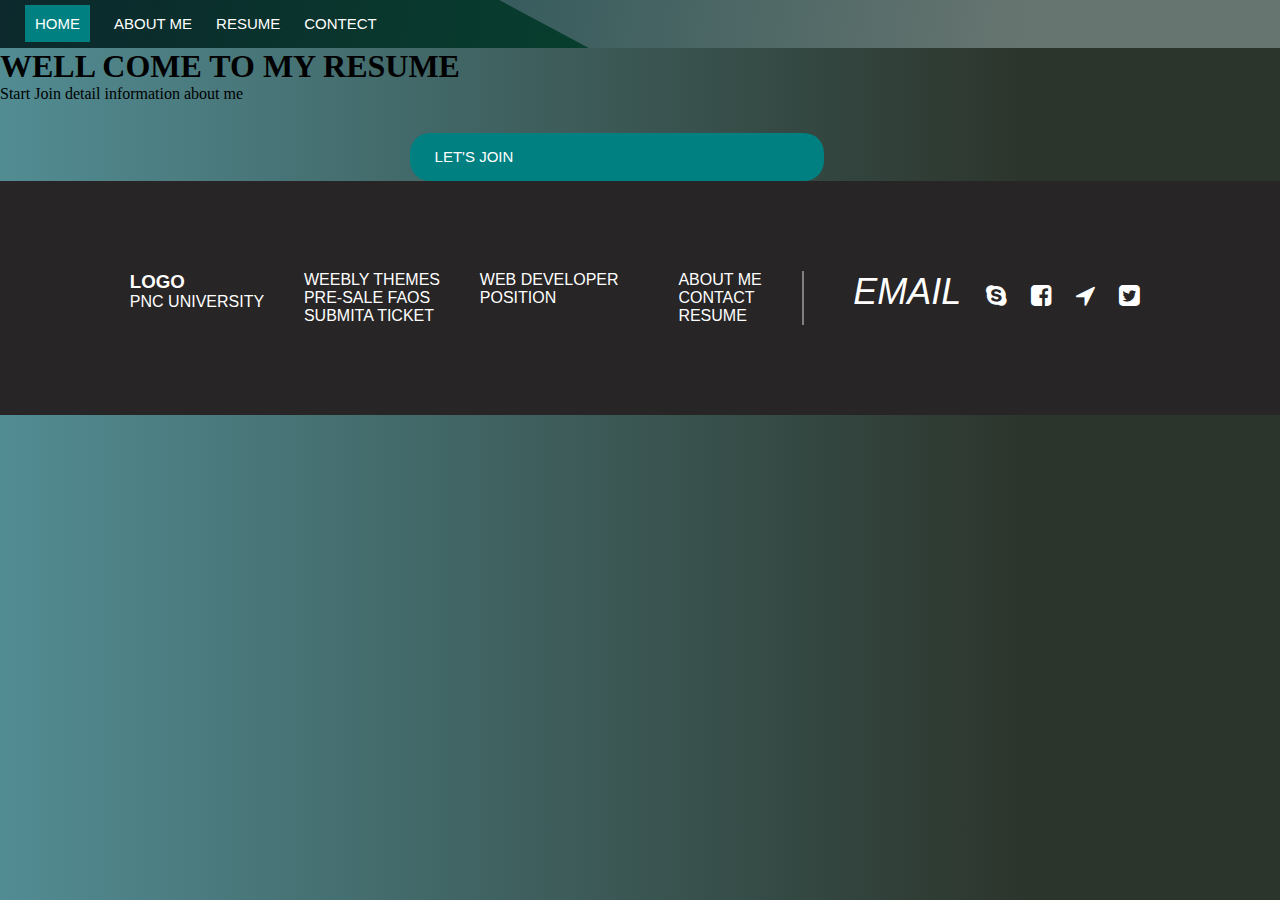
<file: index.html>
<!DOCTYPE html>
<html lang="en">
    <head>
        <link rel="stylesheet" href="css/home.css">
        <meta charset="UTF-8">
        <meta name="viewport" content="width=device-width, initial-scale=1.0">
        <title>Website CV Online</title>
        <link rel="stylesheet" href="https://cdnjs.cloudflare.com/ajax/libs/font-awesome/4.7.0/css/font-awesome.min.css">
    </head>
    <body>
        <div class="containmenu">
            <div class="menu">
                <a  class="active" href="index.html">HOME</a>
                <a href="about.html">ABOUT ME</a>
                <a href="Image/My CV.pdf">RESUME</a>
                <a href="contect.html" download="Start download">CONTECT</a>
            </div>
        </div>
        <div class="containtext">
            <h1> WELL COME TO MY RESUME</h1>
            <p>Start Join detail information about me </p>
            <div class="about">
                <a href="about.html">Let's Join</a>
            </div>
        </div>
        <footer>
            <div class="icon">
                <div class="icon1">
                   <h3>LOGO</h3>
                   <p>PNC UNIVERSITY</p>
                </div>
                <div class="icon2">
                    <p>WEEBLY THEMES</p>
                    <p>PRE-SALE FAOS</p>
                    <P>SUBMITA TICKET</P>
                </div>
                <div class="icon3">
                    <p>WEB DEVELOPER</p>
                    <P>POSITION</P>
                </div>
                <div class="icon4">
                    <P><a href="about.html"></a> ABOUT ME</P>
                    <P><a href="contact.html"></a> CONTACT</P>
                    <P><a href="resume.html"></a> RESUME</P>
                </div>
                <hr>
                <div class="icon5">
                    <a href="https://mail.google.com/mail/u/0/#inbox">
                        <i class="material-icons" style="font-size:36px">email</i>
                    </a>
                    <a href="https://telegram.org/">
                        <i class="fa fa-skype" style="font-size:24px"></i>
                    </a>
                    <a href="https://www.facebook.com">
                        <i class="fa fa-facebook-square" style="font-size:24px"></i>
                    </a>
                    <a href="https://goo.gl/maps/m3VVX6faAhowr7u76">
                        <i class="fa fa-location-arrow" style="font-size:24px"></i>
                    </a>
                    <a href="https://twitter.com/?lang=en">
                        <i class="fa fa-twitter-square" style="font-size:24px"></i>
                    </a>
                </div>
               
                
            </div>
        </footer>
          
        
    </body>
    
    

</html>
</file>
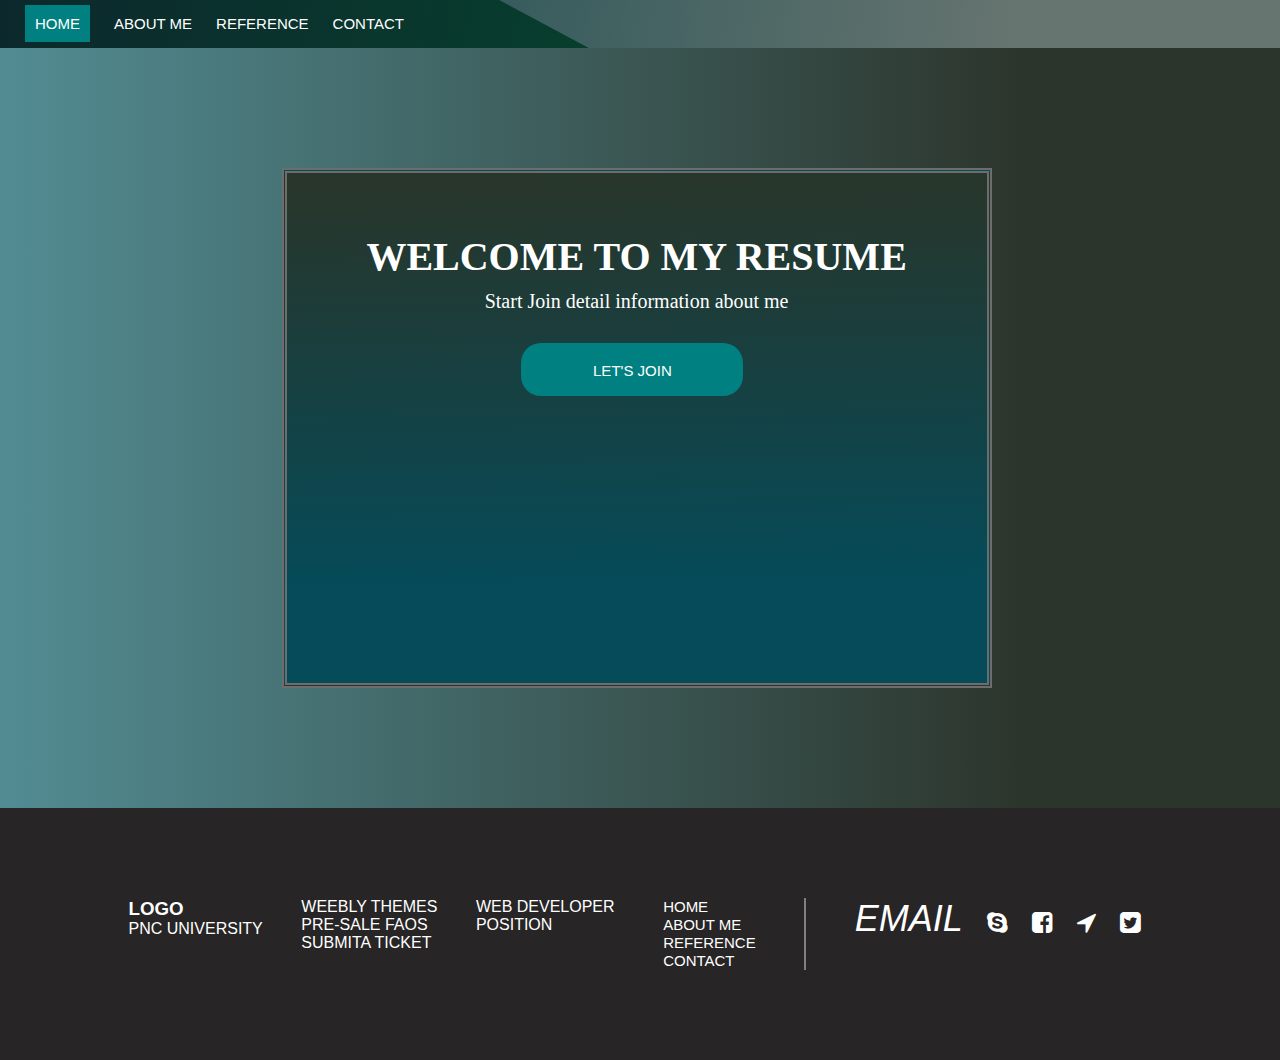
<file: index/index.html>
<!DOCTYPE html>
<html lang="en">
    <head>
        <link rel="stylesheet" href="../css/home.css">
        <meta charset="UTF-8">
        <meta name="viewport" content="width=device-width, initial-scale=1.0">
        <title>Website CV Online</title>
        <link rel="stylesheet" href="https://cdnjs.cloudflare.com/ajax/libs/font-awesome/4.7.0/css/font-awesome.min.css">
        <link rel="stylesheet" href="https://cdnjs.cloudflare.com/ajax/libs/animate.css/4.1.1/animate.min.css">
    </head>
    <body>
        <div class="containmenu">
            <div class="menu">
                <a  class="active" href="index.html">HOME</a>
                <a href="about.html">ABOUT ME</a>
                <a href="reference.html">REFERENCE</a>
                <a href="contact.html">CONTACT</a>
            </div>

        </div>
        <div id="containtext" class="animate__animated animate__backInUp">
            <h1> WELCOME TO MY RESUME</h1>
            <p>Start Join detail information about me </p>
            <div class="about">
                <a href="about.html">Let's Join</a>
            </div>
        </div> 
 


        <footer>
            <div class="icon">
                <div class="icon1">
                   <h3>LOGO</h3>
                   <p>PNC UNIVERSITY</p>
                </div>
                <div class="icon2">
                    <p>WEEBLY THEMES</p>
                    <p>PRE-SALE FAOS</p>
                    <P>SUBMITA TICKET</P>
                </div>
                <div class="icon3">
                    <p>WEB DEVELOPER</p>
                    <P>POSITION</P>
                </div>
                <div class="icon4">
                    <P><a href="index.html">HOME</a></P>
                    <P><a href="about.html">ABOUT ME</a></P>
                    <P><a href="reference.html">REFERENCE</a> </P>
                    <P><a href="contact.html">CONTACT</a> </P>

                </div>
                <hr>
                <div class="icon5">
                    <a href="https://mail.google.com/mail/u/0/#inbox">
                        <i class="material-icons" style="font-size:36px">email</i>
                    </a>
                    <a href="https://telegram.org/">
                        <i class="fa fa-skype" style="font-size:24px"></i>
                    </a>
                    <a href="https://www.facebook.com">
                        <i class="fa fa-facebook-square" style="font-size:24px"></i>
                    </a>
                    <a href="https://goo.gl/maps/m3VVX6faAhowr7u76">
                        <i class="fa fa-location-arrow" style="font-size:24px"></i>
                    </a>
                    <a href="https://twitter.com/?lang=en">
                        <i class="fa fa-twitter-square" style="font-size:24px"></i>
                    </a>
                </div>
               
                
            </div>
        </footer>
          
        
    </body>
    
    

</html>
</file>
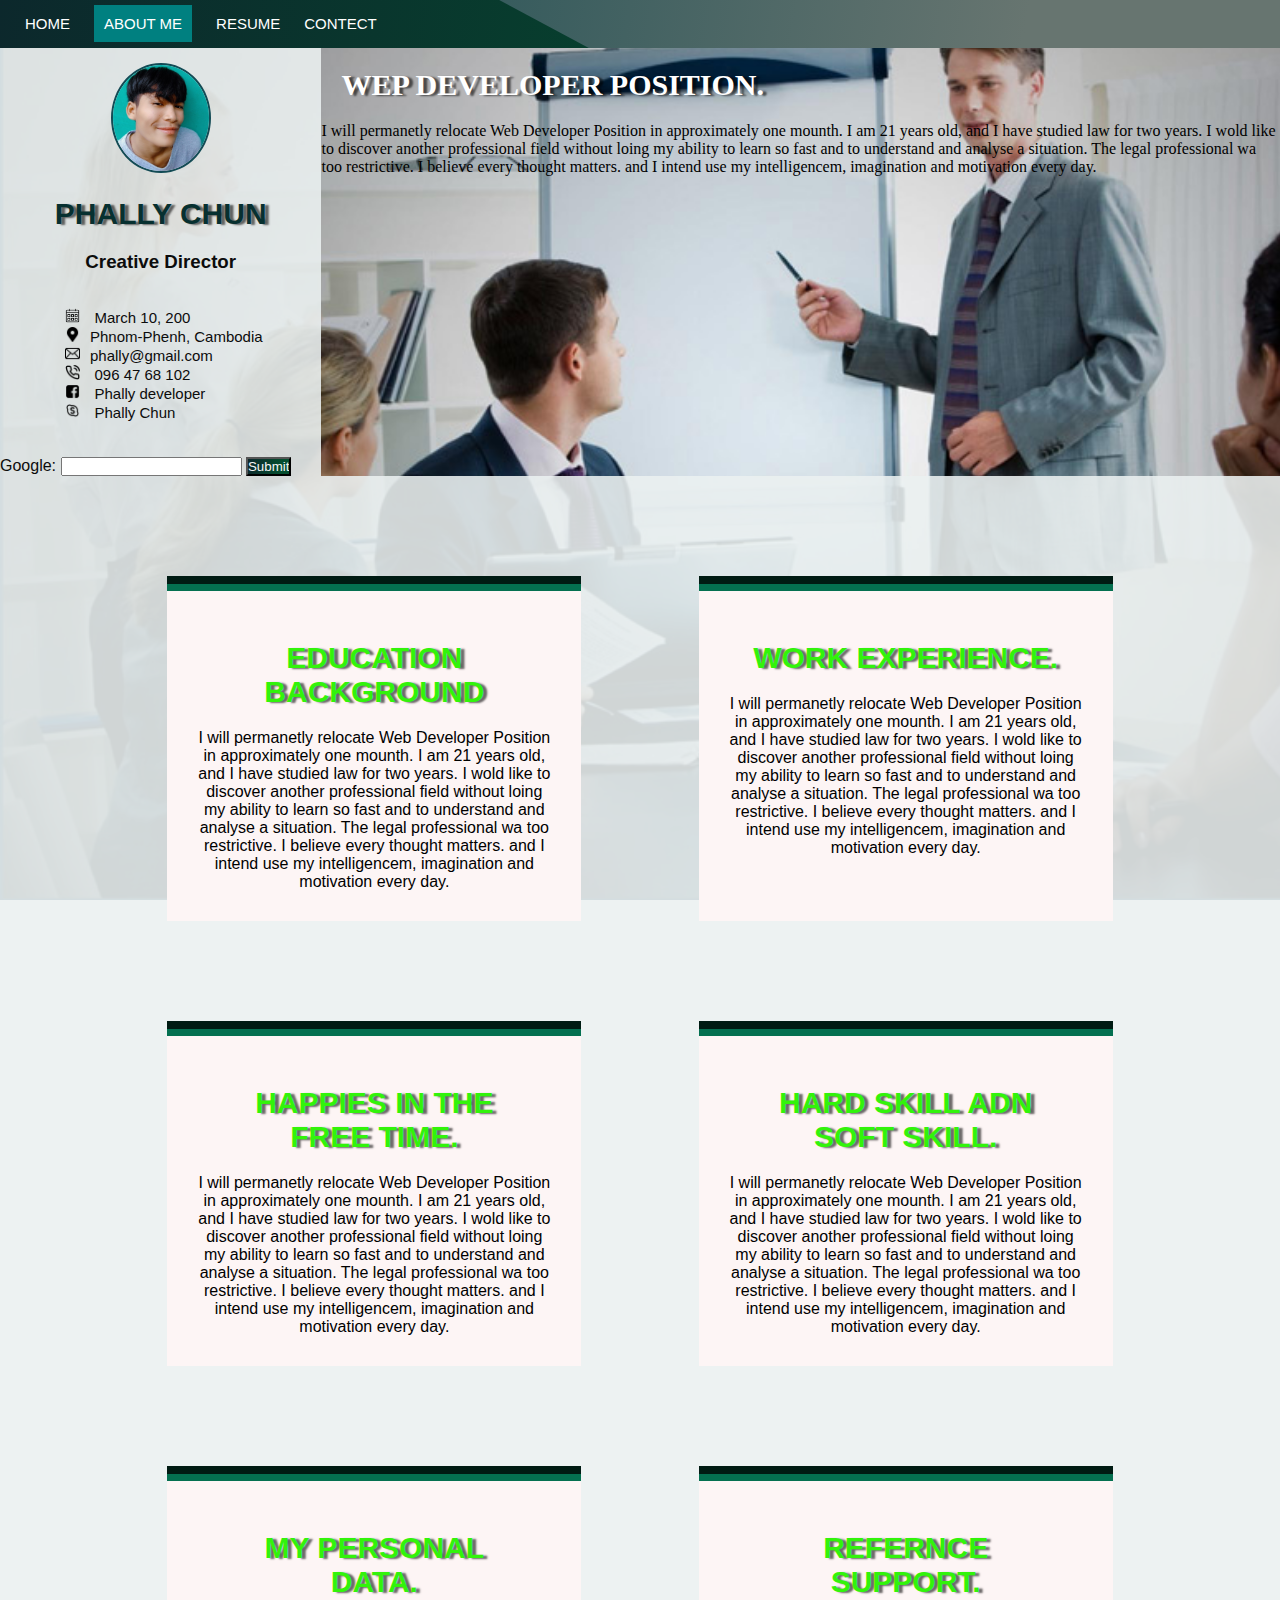
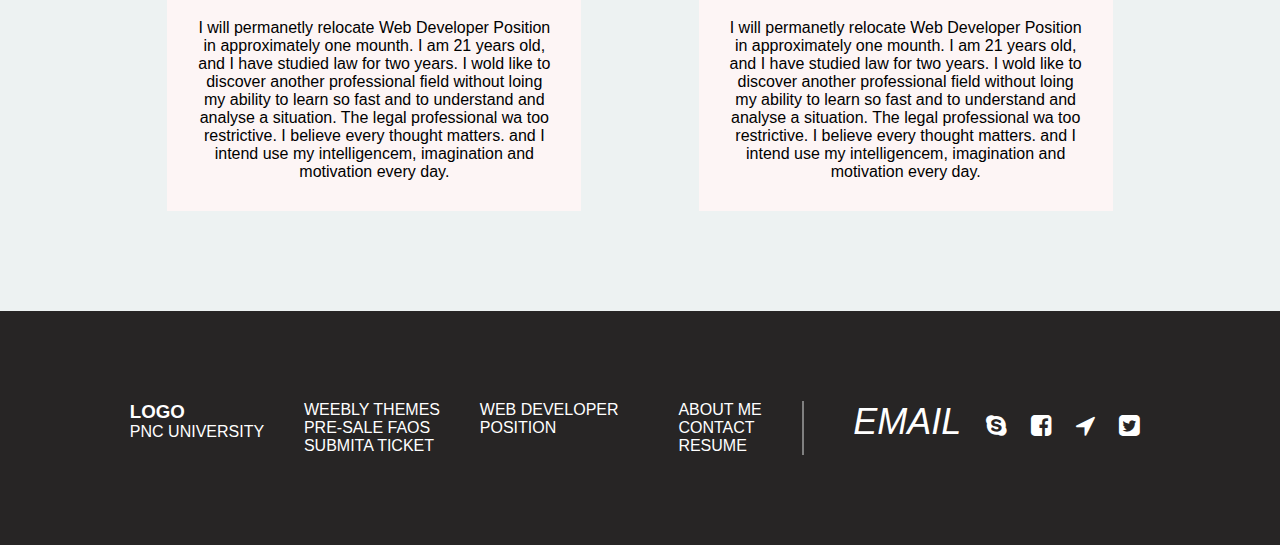
<file: about.html>
<!DOCTYPE html>
<html lang="en">
    <head>
        <link rel="stylesheet" href="css/about.css">
        <meta charset="UTF-8">
        <meta name="viewport" content="width=device-width, initial-scale=1.0">
        <title>About me page</title>
        <link rel="stylesheet" href="https://cdnjs.cloudflare.com/ajax/libs/font-awesome/4.7.0/css/font-awesome.min.css">
    </head>
   
     <body>
        <div class="containmenu">
            <div class="menu">
                <a href="index.html">HOME</a>
                <a class="active" href="about.html">ABOUT ME</a>
                <a href="Image/My CV.pdf">RESUME</a>
                <a href="contect.html" download="Start download">CONTECT</a>
            </div>
        </div>
        <nav>
            <div class="sidebar">
                <div class="imageprofile">
                    <img id="profile"  src="Image/personal-image.jpg"></img>
                    <h1 class="header">PHALLY CHUN</h1>
                    <h3>Creative Director</h3>
                </div>
                
                <div class="containicon">
                    <p> <img src="Image/calendar icon.png" alt=""> <span>March 10, 200</span> </p>
                    <p> <img src="Image/location icon.jpg" alt=""><span>Phnom-Phenh, Cambodia</span> </p>
                    <p> <img src="Image/mail icon.png" alt=""><span>phally@gmail.com</span> </p>
                    <p> <img src="Image/tell icon.png" alt=""> <span>096 47 68 102</span></p>
                    <p> <img src="Image/fac icon.png " alt=""> <span>Phally developer</span></p>
                    <p> <img src="Image/skype icon.png" alt=""> <span>Phally Chun</span></p>
                </div>
                <form action="https://www.google.com/">
                    <label for="gsearch">Google:</label>
                    <input type="search" id="gsearch" name="gsearch">
                    <input type="submit" class="submit">
                </form>
            </div>
            <div class="containbar">
                <h1>WEP DEVELOPER POSITION.</h1>
                <p>I will permanetly relocate Web Developer Position in approximately one mounth.
                    I am 21 years old, and I have studied law for two years. I wold like to discover 
                    another professional field without loing my ability to learn so fast and to 
                    understand and analyse a situation. The legal professional wa too restrictive. 
                    I believe every thought matters. and I intend use my intelligencem, 
                    imagination and motivation every day. 
                </p>
            </div>
        </nav>
        <div class="context">
            <div class="education">
                <h1>EDUCATION BACKGROUND</h1>
                    <p>I will permanetly relocate Web Developer Position in approximately one mounth.
                        I am 21 years old, and I have studied law for two years. I wold like to discover 
                        another professional field without loing my ability to learn so fast and to 
                        understand and analyse a situation. The legal professional wa too restrictive. 
                        I believe every thought matters. and I intend use my intelligencem, 
                        imagination and motivation every day. 
                    </p>
            </div>
            <div class="experience">
                <h1>WORK EXPERIENCE.</h1>
                    <p>I will permanetly relocate Web Developer Position in approximately one mounth.
                        I am 21 years old, and I have studied law for two years. I wold like to discover 
                         another professional field without loing my ability to learn so fast and to 
                         understand and analyse a situation. The legal professional wa too restrictive. 
                         I believe every thought matters. and I intend use my intelligencem, 
                                imagination and motivation every day. 
                     </p>
            </div>
            <div class="happies">
                <h1>HAPPIES IN THE FREE TIME.</h1>
                    <p>I will permanetly relocate Web Developer Position in approximately one mounth.
                        I am 21 years old, and I have studied law for two years. I wold like to discover 
                         another professional field without loing my ability to learn so fast and to 
                         understand and analyse a situation. The legal professional wa too restrictive. 
                         I believe every thought matters. and I intend use my intelligencem, 
                        imagination and motivation every day. 
                     </p>
            </div>
            <div class="skill">
                <h1>HARD SKILL ADN SOFT SKILL.</h1>
                    <p>I will permanetly relocate Web Developer Position in approximately one mounth.
                        I am 21 years old, and I have studied law for two years. I wold like to discover 
                         another professional field without loing my ability to learn so fast and to 
                         understand and analyse a situation. The legal professional wa too restrictive. 
                         I believe every thought matters. and I intend use my intelligencem, 
                        imagination and motivation every day. 
                     </p>
            </div>
            <div class="personal-data">
                <h1>MY PERSONAL DATA.</h1>
                    <p>I will permanetly relocate Web Developer Position in approximately one mounth.
                        I am 21 years old, and I have studied law for two years. I wold like to discover 
                         another professional field without loing my ability to learn so fast and to 
                         understand and analyse a situation. The legal professional wa too restrictive. 
                         I believe every thought matters. and I intend use my intelligencem, 
                        imagination and motivation every day. 
                     </p>
            </div>
            <div class="reference">
                <h1>REFERNCE SUPPORT.</h1>
                    <p>I will permanetly relocate Web Developer Position in approximately one mounth.
                        I am 21 years old, and I have studied law for two years. I wold like to discover 
                         another professional field without loing my ability to learn so fast and to 
                         understand and analyse a situation. The legal professional wa too restrictive. 
                         I believe every thought matters. and I intend use my intelligencem, 
                                imagination and motivation every day. 
                     </p>
            </div>
        </div>
       

        <footer>
            <div class="icon">
                <div class="icon1">
                   <h3>LOGO</h3>
                   <p>PNC UNIVERSITY</p>
                </div>
                <div class="icon2">
                    <p>WEEBLY THEMES</p>
                    <p>PRE-SALE FAOS</p>
                    <P>SUBMITA TICKET</P>
                </div>
                <div class="icon3">
                    <p>WEB DEVELOPER</p>
                    <P>POSITION</P>
                </div>
                <div class="icon4">
                    <P><a href="about.html"></a> ABOUT ME</P>
                    <P><a href="contact.html"></a> CONTACT</P>
                    <P><a href="resume.html"></a> RESUME</P>
                </div>
                <hr>
                <div class="icon5">
                    <a href="https://mail.google.com/mail/u/0/#inbox">
                        <i class="material-icons" style="font-size:36px">email</i>
                    </a>
                    <a href="https://telegram.org/">
                        <i class="fa fa-skype" style="font-size:24px"></i>
                    </a>
                    <a href="https://www.facebook.com">
                        <i class="fa fa-facebook-square" style="font-size:24px"></i>
                    </a>
                    <a href="https://goo.gl/maps/m3VVX6faAhowr7u76">
                        <i class="fa fa-location-arrow" style="font-size:24px"></i>
                    </a>
                    <a href="https://twitter.com/?lang=en">
                        <i class="fa fa-twitter-square" style="font-size:24px"></i>
                    </a>
                </div>
            </div>
        </footer>
    </body>

</html>
</file>
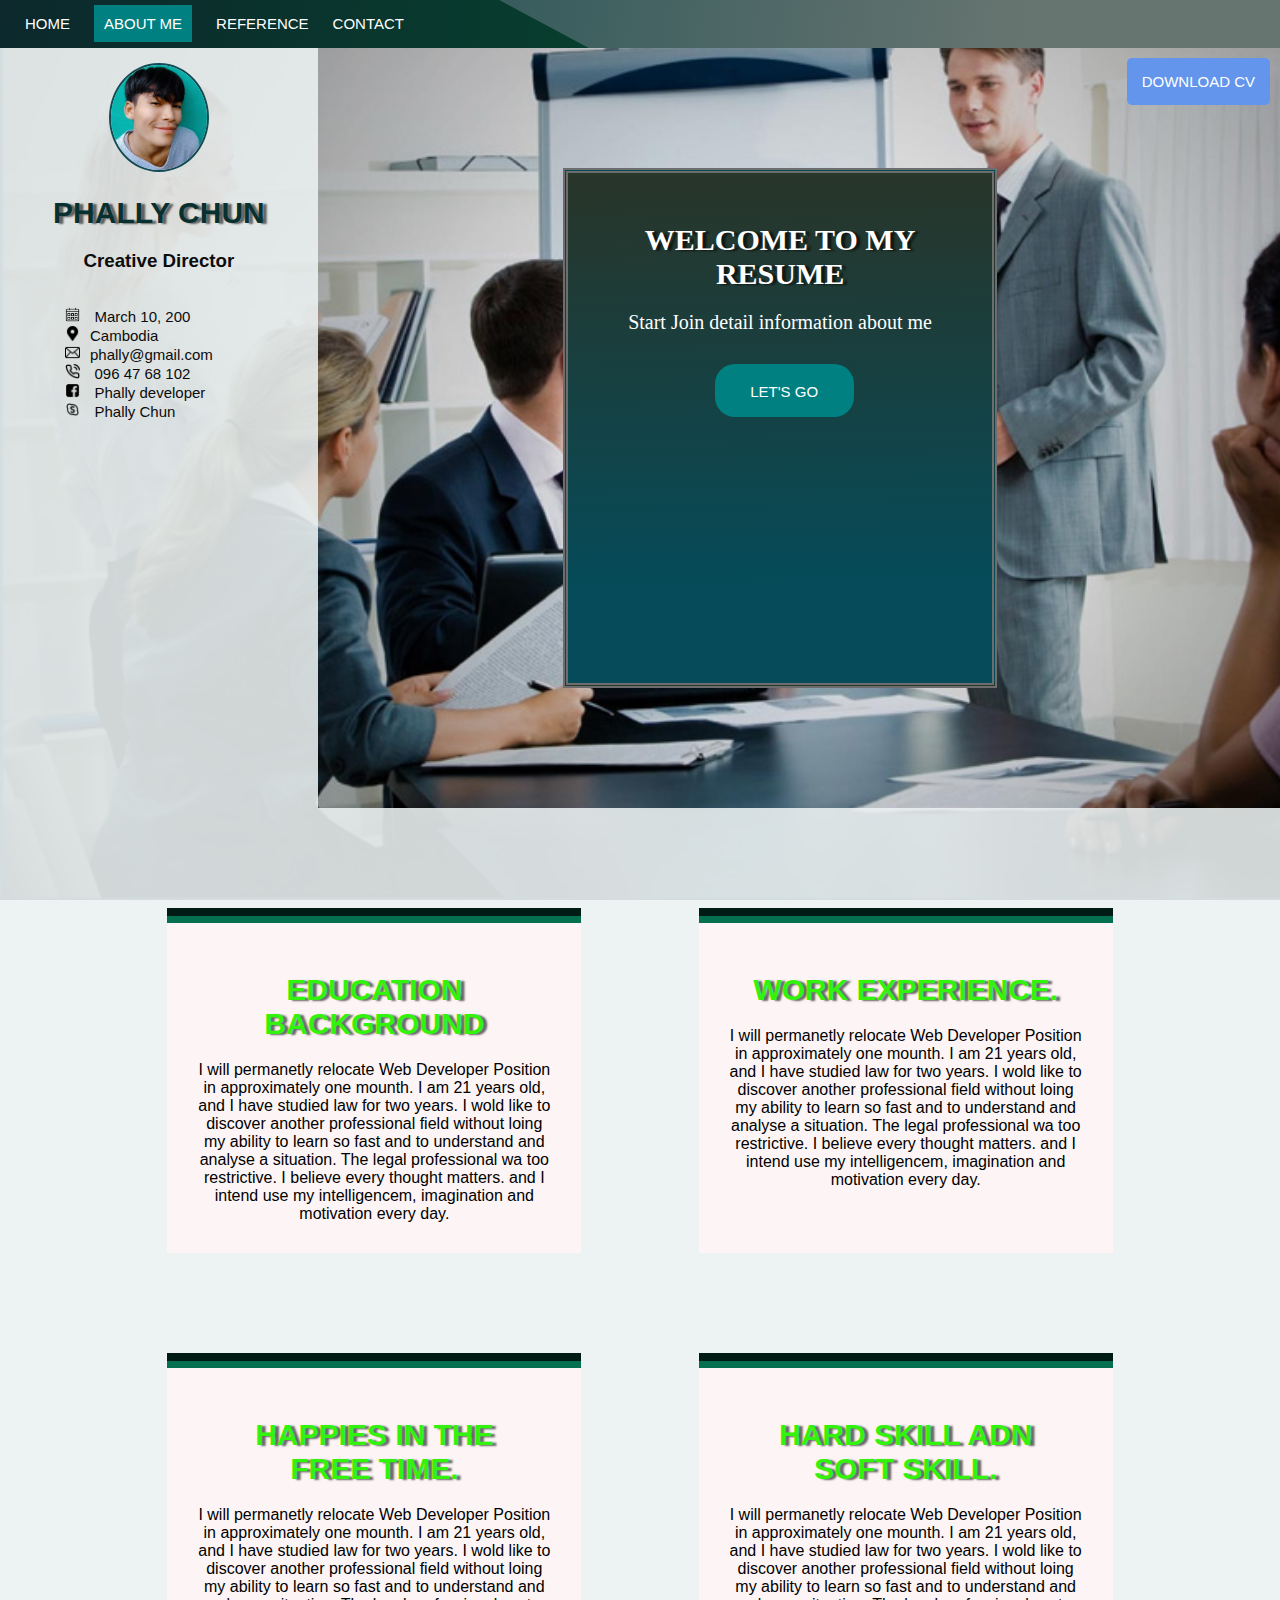
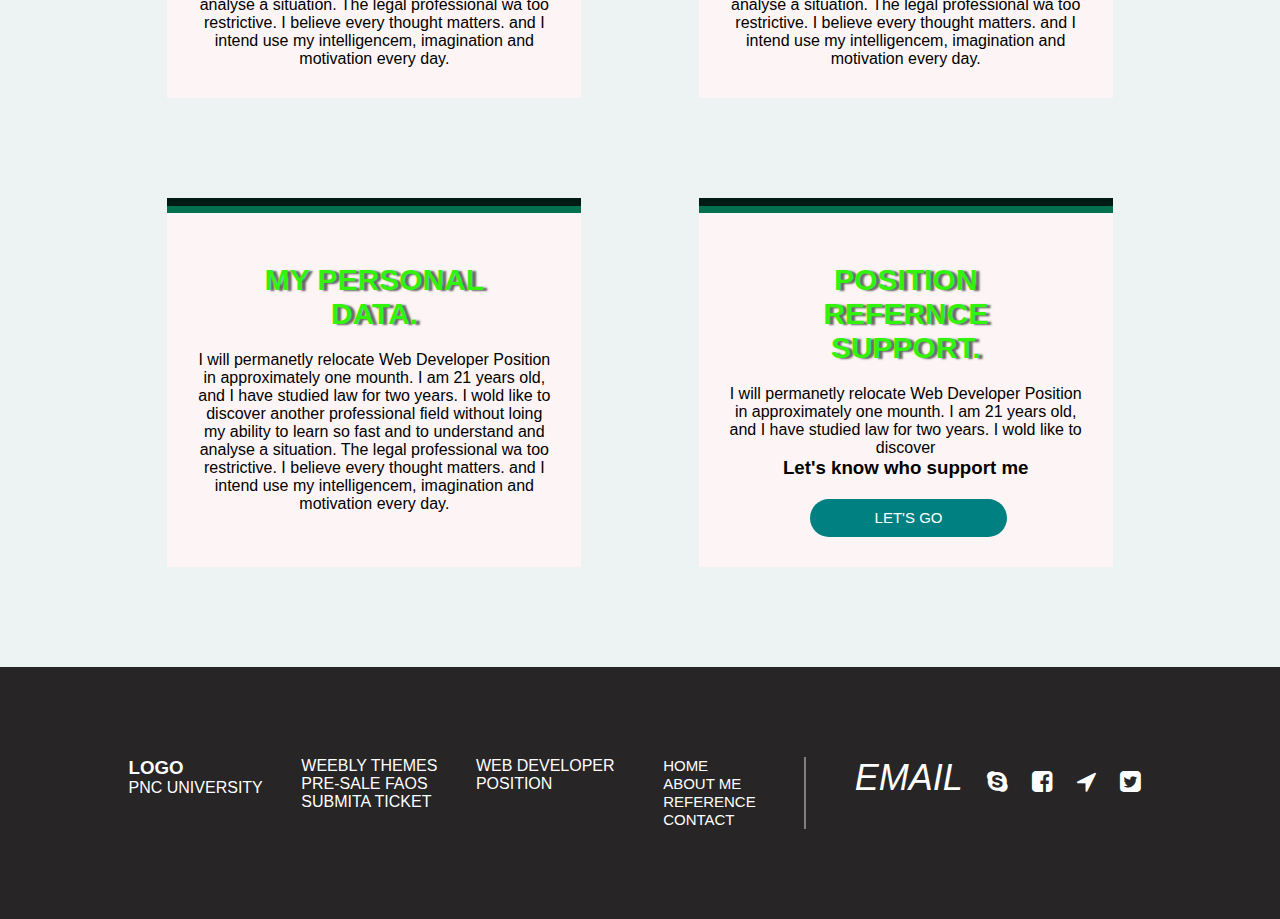
<file: index/about.html>
<!DOCTYPE html>
<html lang="en">
    <head>
        <link rel="stylesheet" href="../css/about.css">
        <meta charset="UTF-8">
        <meta name="viewport" content="width=device-width, initial-scale=1.0">
        <title>About me page</title>
        <link rel="stylesheet" href="https://cdnjs.cloudflare.com/ajax/libs/font-awesome/4.7.0/css/font-awesome.min.css">
        <link rel="stylesheet" href="https://cdnjs.cloudflare.com/ajax/libs/animate.css/4.1.1/animate.min.css"
  />
    </head>
   
     <body>
        <div class="containmenu">
            <div class="menu">
                <a href="index.html">HOME</a>
                <a class="active" href="about.html">ABOUT ME</a>
                <a href="reference.html"> REFERENCE</a>
                <a href="contact.html">CONTACT</a>
            </div>
            <a  id="download" href="../Image/MY CV.pdf" download="">Download CV</a>
        </div>
        <nav>
            <div class="sidebar">
                <div class="imageprofile">
                    <img id="profile"  src="../Image/personal-image.jpg"></img>
                    <h1 class="header">PHALLY CHUN</h1>
                    <h3>Creative Director</h3>
                </div>
                
                <div class="containicon">
                    <p> <img src="../Image/calendar icon.png" alt=""> <span>March 10, 200</span> </p>
                    <p> <img src="../Image/location icon.jpg" alt=""><span>Cambodia</span> </p>
                    <p> <img src="../Image/mail icon.png" alt=""><span>phally@gmail.com</span> </p>
                    <p> <img src="../Image/tell icon.png" alt=""> <span>096 47 68 102</span></p>
                    <p> <img src="../Image/fac icon.png " alt=""> <span>Phally developer</span></p>
                    <p> <img src="../Image/skype icon.png" alt=""> <span>Phally Chun</span></p>
                </div>

            </div>
            <div id="containtext" class="animate__animated animate__backInRight">
                <h1 > WELCOME TO MY RESUME</h1>
                <p>Start Join detail information about me </p>
                <div class="about">
                    <a href="#education">Let's Go</a>
                </div>
            </div>
        </nav>
        <div id="education" class="context">
            <div class="education">
                <h1 >EDUCATION BACKGROUND</h1>
                    <p>I will permanetly relocate Web Developer Position in approximately one mounth.
                        I am 21 years old, and I have studied law for two years. I wold like to discover 
                        another professional field without loing my ability to learn so fast and to 
                        understand and analyse a situation. The legal professional wa too restrictive. 
                        I believe every thought matters. and I intend use my intelligencem, 
                        imagination and motivation every day. 
                    </p>
            </div>
            <div class="experience">
                <h1 animate__animated animate__shakeY>WORK EXPERIENCE.</h1>
                    <p>I will permanetly relocate Web Developer Position in approximately one mounth.
                        I am 21 years old, and I have studied law for two years. I wold like to discover 
                         another professional field without loing my ability to learn so fast and to 
                         understand and analyse a situation. The legal professional wa too restrictive. 
                         I believe every thought matters. and I intend use my intelligencem, 
                                imagination and motivation every day. 
                     </p>
            </div>
            <div class="happies">
                <h1 animate__animated animate__shakeY>HAPPIES IN THE FREE TIME.</h1>
                    <p>I will permanetly relocate Web Developer Position in approximately one mounth.
                        I am 21 years old, and I have studied law for two years. I wold like to discover 
                         another professional field without loing my ability to learn so fast and to 
                         understand and analyse a situation. The legal professional wa too restrictive. 
                         I believe every thought matters. and I intend use my intelligencem, 
                        imagination and motivation every day. 
                     </p>
            </div>
            <div class="skill">
                <h1 animate__animated animate__shakeY>HARD SKILL ADN SOFT SKILL.</h1>
                    <p>I will permanetly relocate Web Developer Position in approximately one mounth.
                        I am 21 years old, and I have studied law for two years. I wold like to discover 
                         another professional field without loing my ability to learn so fast and to 
                         understand and analyse a situation. The legal professional wa too restrictive. 
                         I believe every thought matters. and I intend use my intelligencem, 
                        imagination and motivation every day. 
                     </p>
            </div>
            <div class="personal-data">
                <h1 animate__animated animate__shakeY>MY PERSONAL DATA.</h1>
                    <p>I will permanetly relocate Web Developer Position in approximately one mounth.
                        I am 21 years old, and I have studied law for two years. I wold like to discover 
                         another professional field without loing my ability to learn so fast and to 
                         understand and analyse a situation. The legal professional wa too restrictive. 
                         I believe every thought matters. and I intend use my intelligencem, 
                        imagination and motivation every day. 
                     </p>
            </div>
            <div class="reference">
                <h1 animate__animated animate__shakeY>POSITION REFERNCE SUPPORT.</h1>
                    <p>I will permanetly relocate Web Developer Position in approximately one mounth.
                        I am 21 years old, and I have studied law for two years. I wold like to discover 
                     </p>
                     <h3 class="name">Let's know who support me</h3>
                     <div class="contact">
                        <a href="reference.html">Let's Go</a>
                    </div>
            </div>
        </div>
       

        <footer>
            <div class="icon">
                <div class="icon1">
                   <h3>LOGO</h3>
                   <p>PNC UNIVERSITY</p>
                </div>
                <div class="icon2">
                    <p>WEEBLY THEMES</p>
                    <p>PRE-SALE FAOS</p>
                    <P>SUBMITA TICKET</P>
                </div>
                <div class="icon3">
                    <p>WEB DEVELOPER</p>
                    <P>POSITION</P>
                </div>
                <div class="icon4">
                <P><a href="index.html">HOME</a></P>
                <P><a href="about.html">ABOUT ME</a></P>
                <P><a href="reference.html">REFERENCE</a> </P>
                <P><a href="contact.html">CONTACT</a> </P>

                </div>
                <hr>
                <div class="icon5">
                    <a href="https://mail.google.com/mail/u/0/#inbox">
                        <i class="material-icons" style="font-size:36px">email</i>
                    </a>
                    <a href="https://telegram.org/">
                        <i class="fa fa-skype" style="font-size:24px"></i>
                    </a>
                    <a href="https://www.facebook.com">
                        <i class="fa fa-facebook-square" style="font-size:24px"></i>
                    </a>
                    <a href="https://goo.gl/maps/m3VVX6faAhowr7u76">
                        <i class="fa fa-location-arrow" style="font-size:24px"></i>
                    </a>
                    <a href="https://twitter.com/?lang=en">
                        <i class="fa fa-twitter-square" style="font-size:24px"></i>
                    </a>
                </div>
            </div>
        </footer>
    </body>

</html>
</file>
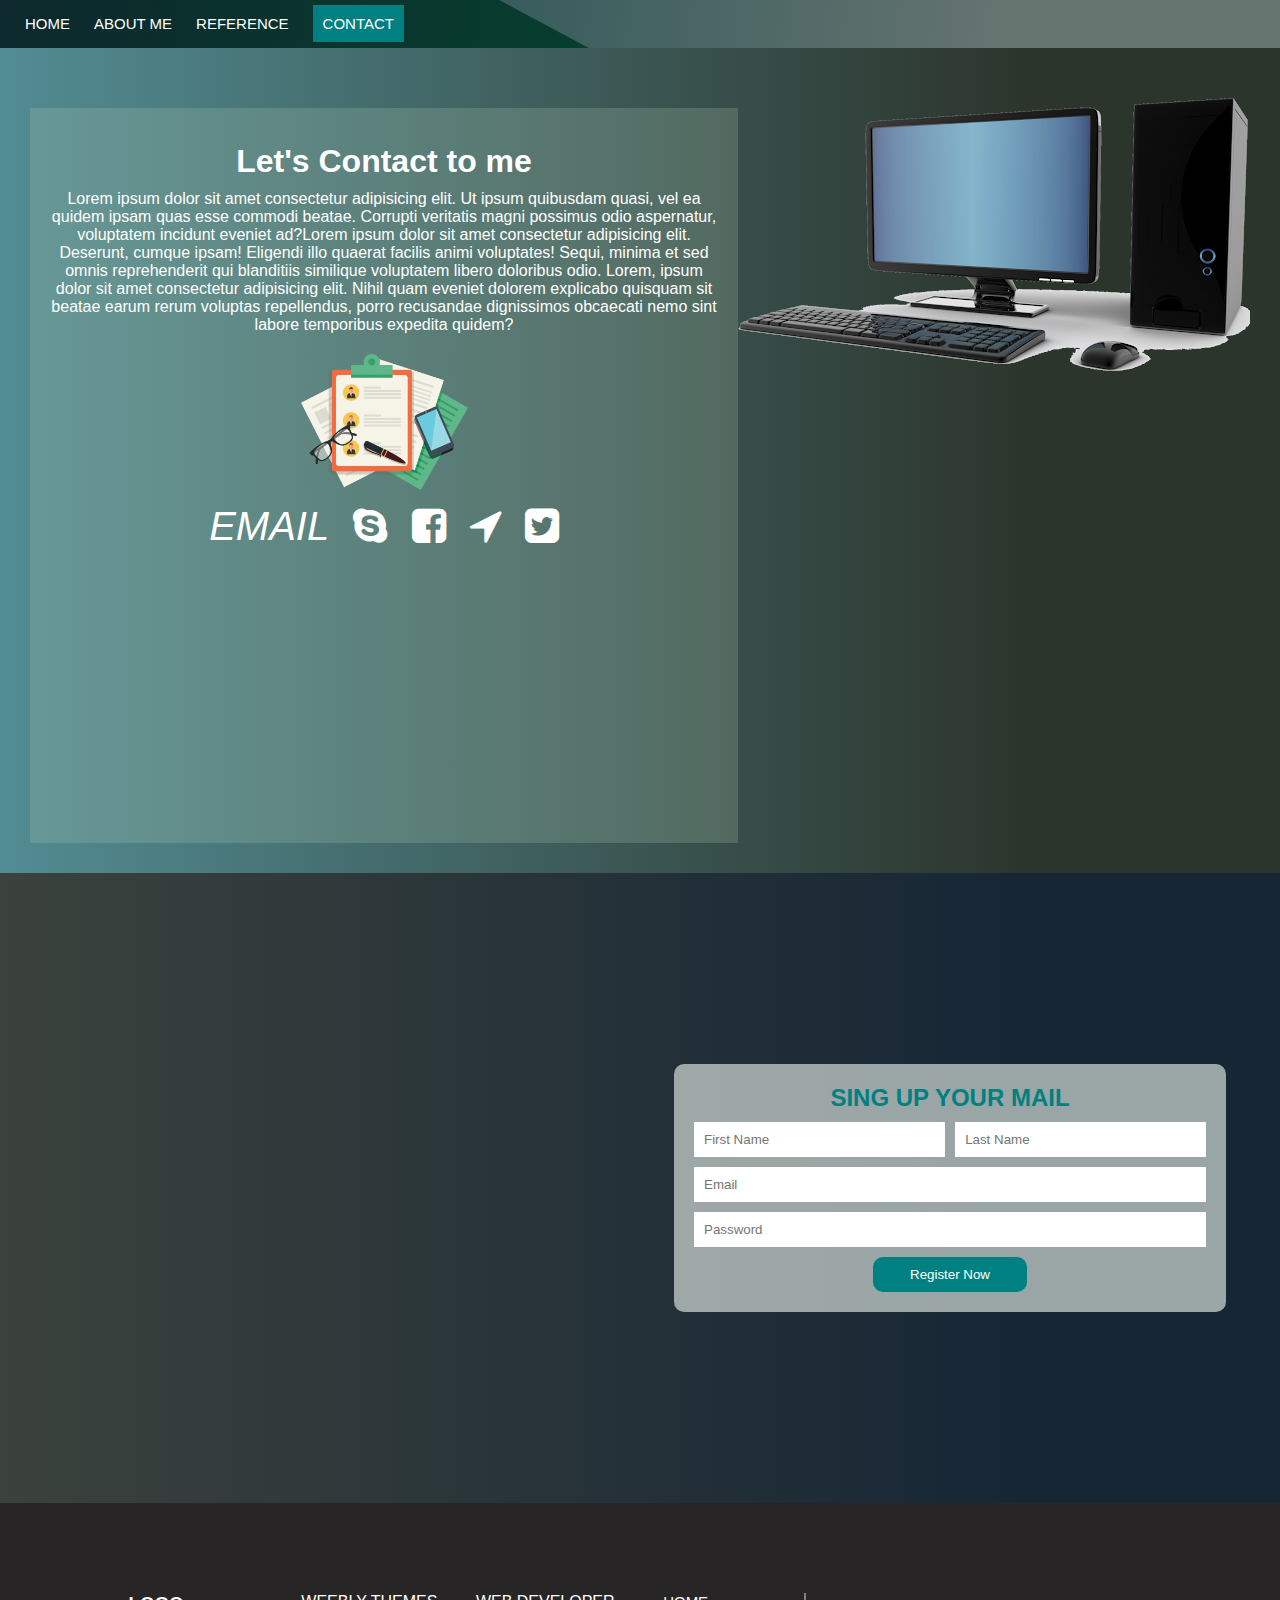
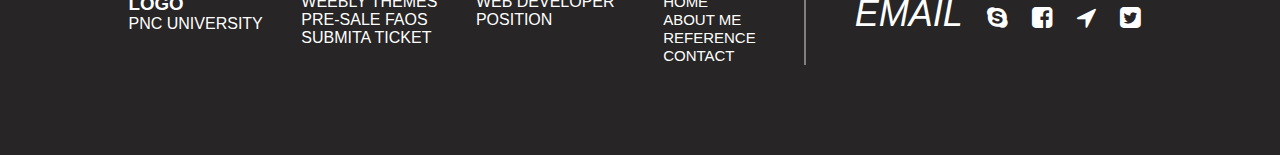
<file: index/contact.html>
<!DOCTYPE html>
<html lang="en">
<head>
    <meta charset="UTF-8">
    <meta name="viewport" content="width=device-width, initial-scale=1.0">
    <title>Document</title>
    <link rel="stylesheet" href="../css/contact.css">
    <link rel="stylesheet" href="https://cdnjs.cloudflare.com/ajax/libs/font-awesome/4.7.0/css/font-awesome.min.css">
    <link rel="stylesheet"  href="https://cdnjs.cloudflare.com/ajax/libs/animate.css/4.1.1/animate.min.css">

</head>
<body>
    <div class="containmenu">
        <div class="menu">
            <a  href="index.html">HOME</a>
            <a href="about.html">ABOUT ME</a>
            <a   href="reference.html">REFERENCE</a>
            <a class="active" href="contact.html">CONTACT</a>
            
        </div>
    </div>

    <div class="containbody">
        <div id="text" class="animate__animated animate__backInLeft">
            
            <h1>Let's Contact to me</h1>
            <p>Lorem ipsum dolor sit amet consectetur adipisicing elit.
                Ut ipsum quibusdam quasi, vel ea quidem ipsam quas esse 
                commodi beatae. Corrupti veritatis magni possimus odio 
                aspernatur, voluptatem incidunt eveniet ad?Lorem ipsum dolor
                sit amet consectetur adipisicing elit. Deserunt, cumque ipsam!
                Eligendi illo quaerat facilis animi voluptates! Sequi, 
                minima et sed omnis reprehenderit qui blanditiis similique
                voluptatem libero doloribus odio. Lorem, ipsum dolor sit
                amet consectetur adipisicing elit. Nihil quam eveniet
                dolorem explicabo quisquam sit beatae earum rerum voluptas 
                repellendus, porro recusandae dignissimos obcaecati 
                nemo sint labore temporibus expedita quidem?</p>
                <img src="../Image/home-resume.png" alt="">
                <div class="media">
                    <a href="https://mail.google.com/mail/u/0/#inbox">
                        <i class="material-icons" style="font-size:40px">email</i>
                    </a>
                    <a href="https://telegram.org/">
                        <i class="fa fa-skype" style="font-size:40px"></i>
                    </a>
                    <a href="https://www.facebook.com">
                        <i class="fa fa-facebook-square" style="font-size:40px"></i>
                    </a>
                    <a href="https://goo.gl/maps/m3VVX6faAhowr7u76">
                        <i class="fa fa-location-arrow" style="font-size:40px"></i>
                    </a>
                    <a href="https://twitter.com/?lang=en">
                        <i class="fa fa-twitter-square" style="font-size:40px"></i>
                    </a>
                </div>
                
    
        </div>
        <div  id="cp" class="animate__animated animate__backInDown" >
            <img src="../Image/pc1.png" alt="">
        </div>

    </div>

    <div class="containform">
        <iframe src="https://www.google.com/maps/embed?pb=!1m14!1m8!1m3!1d15636.055634032246!2d104.
             88308358798996!3d11.550859775719442!3m2!1i1024!2i768!4f13.1!3m3!1m2!1s0x0%3A0x171e0b69c7c6f7ba!
             2z4Z6i4Z6E4Z-S4Z6C4Z6A4Z624Z6a4Z6U4Z-J4Z624Z6f4Z664Z6a4Z-J4Z-C4Z6bIOGek-Geu-GemeGemOGeuuGemuGet-GegOGegOGemOGfkuGeluGeu-Geh-Getg!
             5e0!3m2!1skm!2skh!4v1611888727568!5m2!1skm!2skh" frameborder="0"></iframe>
        <form action="register">
            <h2>SING UP YOUR MAIL</h2>
            <div>
                <input type="text" name="username" id="first" placeholder="First Name" required>
                <input type="text" name="username" id="last" placeholder="Last Name" required>
            </div>
            <div>
                <input type="email" name="mail" id="addressing" placeholder="Email" required>

            </div>
            <div>
                <input type="password" name="passwordd" id="psw" placeholder="Password" required>
            </div>
            <div>
                <input type="submit" name="register" id="login" value="Register Now">
            </div>
        </form>

    </div>


    <footer>
        <div class="icon">
            <div class="icon1">
               <h3>LOGO</h3>
               <p>PNC UNIVERSITY</p>
            </div>
            <div class="icon2">
                <p>WEEBLY THEMES</p>
                <p>PRE-SALE FAOS</p>
                <P>SUBMITA TICKET</P>
            </div>
            <div class="icon3">
                <p>WEB DEVELOPER</p>
                <P>POSITION</P>
            </div>
            <div class="icon4">
                <P><a href="index.html">HOME</a></P>
                <P><a href="about.html">ABOUT ME</a></P>
                <P><a href="reference.html">REFERENCE</a> </P>
                <P><a href="contact.html">CONTACT</a> </P>
                
            </div>
            <hr>
            <div class="icon5">
                <a href="https://mail.google.com/mail/u/0/#inbox">
                    <i class="material-icons" style="font-size:36px">email</i>
                </a>
                <a href="https://telegram.org/">
                    <i class="fa fa-skype" style="font-size:24px"></i>
                </a>
                <a href="https://www.facebook.com">
                    <i class="fa fa-facebook-square" style="font-size:24px"></i>
                </a>
                <a href="https://goo.gl/maps/m3VVX6faAhowr7u76">
                    <i class="fa fa-location-arrow" style="font-size:24px"></i>
                </a>
                <a href="https://twitter.com/?lang=en">
                    <i class="fa fa-twitter-square" style="font-size:24px"></i>
                </a>
            </div>
           
            
        </div>
    </footer>
      

    
</body>
</html>
</file>
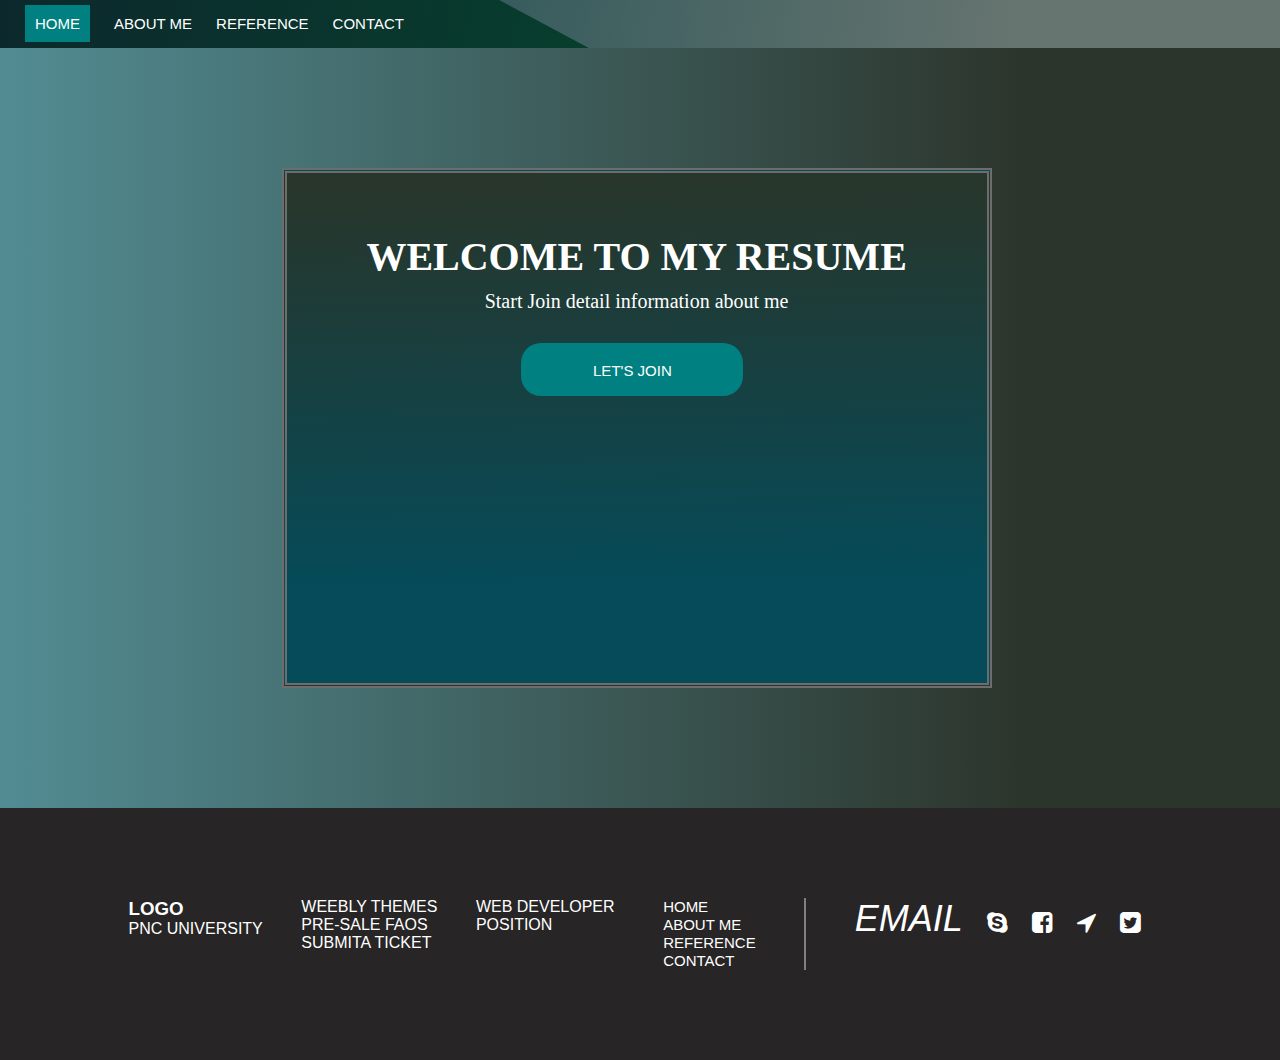
<file: index/home.html>
<!DOCTYPE html>
<html lang="en">
    <head>
        <link rel="stylesheet" href="../css/home.css">
        <meta charset="UTF-8">
        <meta name="viewport" content="width=device-width, initial-scale=1.0">
        <title>Website CV Online</title>
        <link rel="stylesheet" href="https://cdnjs.cloudflare.com/ajax/libs/font-awesome/4.7.0/css/font-awesome.min.css">
        <link rel="stylesheet" href="https://cdnjs.cloudflare.com/ajax/libs/animate.css/4.1.1/animate.min.css">
    </head>
    <body>
        <div class="containmenu">
            <div class="menu">
                <a  class="active" href="home.html">HOME</a>
                <a href="about.html">ABOUT ME</a>
                <a href="reference.html">REFERENCE</a>
                <a href="contact.html">CONTACT</a>
            </div>

        </div>
        <div id="containtext" class="animate__animated animate__backInUp">
            <h1> WELCOME TO MY RESUME</h1>
            <p>Start Join detail information about me </p>
            <div class="about">
                <a href="about.html">Let's Join</a>
            </div>
        </div> 
 


        <footer>
            <div class="icon">
                <div class="icon1">
                   <h3>LOGO</h3>
                   <p>PNC UNIVERSITY</p>
                </div>
                <div class="icon2">
                    <p>WEEBLY THEMES</p>
                    <p>PRE-SALE FAOS</p>
                    <P>SUBMITA TICKET</P>
                </div>
                <div class="icon3">
                    <p>WEB DEVELOPER</p>
                    <P>POSITION</P>
                </div>
                <div class="icon4">
                    <P><a href="home.html">HOME</a></P>
                    <P><a href="about.html">ABOUT ME</a></P>
                    <P><a href="reference.html">REFERENCE</a> </P>
                    <P><a href="contact.html">CONTACT</a> </P>

                </div>
                <hr>
                <div class="icon5">
                    <a href="https://mail.google.com/mail/u/0/#inbox">
                        <i class="material-icons" style="font-size:36px">email</i>
                    </a>
                    <a href="https://telegram.org/">
                        <i class="fa fa-skype" style="font-size:24px"></i>
                    </a>
                    <a href="https://www.facebook.com">
                        <i class="fa fa-facebook-square" style="font-size:24px"></i>
                    </a>
                    <a href="https://goo.gl/maps/m3VVX6faAhowr7u76">
                        <i class="fa fa-location-arrow" style="font-size:24px"></i>
                    </a>
                    <a href="https://twitter.com/?lang=en">
                        <i class="fa fa-twitter-square" style="font-size:24px"></i>
                    </a>
                </div>
               
                
            </div>
        </footer>
          
        
    </body>
    
    

</html>
</file>
<file: css/home.css>
*{
        margin: 0px;
        padding: 0px;
    
    }
    body {
        background: linear-gradient(90deg,#528c93 0%, #2c352c 80%);
      }
    .containmenu{
        background: linear-gradient(99deg,#0a444c 0%, #677570 80%);
    }
    
        .menu{
            background: linear-gradient(99deg,#0c282c 0%, #044e2f 80%);
            padding: 15px;
            clip-path: polygon(0 0, 39% 0, 46% 100%, 0 100%);
        }
        .menu a:hover{
            background-color:teal;
            padding: 10px;
        }
        div a{
            margin: 10px;
            font-family: sans-serif;
             color: white;
             text-transform: uppercase;
             text-decoration: none;
             font-size: 15px;
        }
        .active{
            background-color: teal;
            padding: 10px;
            
        }



       #containtext{
        background: linear-gradient(179deg,#293529 0%, #054b59 80%);
        width: 50%;
        height: 50vh;
        margin: 120px ;
        padding: 30px;
        margin-left: 22%; 
        border-top: 5px double #6e6d6d;
        border-right: 5px double#6e6d6d;
        border-bottom: 5px double #6e6d6d;
        border-left: 5px double#6e6d6d;
        color: white;
        text-align: center;
        font-size: 20px;
        font-family:cursive
           
       }
       #containtext p{
          margin-top: 10px;
       }
        
       #containtext h1{
           margin-top: 30px;
       }
       .about{
           background-color:teal ;
           width: 30%;
           padding: 15px;
          border-radius: 20px;
          margin-left: 32%;
          margin-top: 30px;
    
       }


      
       footer{
        background-color: rgb(39, 37, 37);
        padding: 10vh;
        color: white;
       
    }
    .icon{
        display: flex;
        flex-wrap: wrap;
        justify-content: space-evenly;
        font-family: sans-serif;
    }
    hr{
        border: 1px solid ;
    }


    @media(max-width:700px){
        body{
            flex-wrap: wrap;
            text-align: center;
            font-size: small;

        }
        .containmenu a{
            display: flex;
            flex-wrap: wrap;
        }
        h1{
            font-size: smaller;
        }
        .containtext{
            width: auto;
            height: auto;
            
            

        }
        .about{
            width: 50%;
            margin: auto;
            padding:5px;
            



        }
    }
</file>
<file: css/about.css>
*{
    margin: 0px;
    padding: 0px;

}


html {
    scroll-behavior: smooth;
  }


body {
    background-image: url('../Image/image4.jpg');
    background-repeat: no-repeat;
    background-attachment: fixed;  
    background-size: cover;
  }


  .sidebar{
    background-color: rgba(235, 240, 240, 0.887);
    height: auto;
    width: 70%;
    font-family: sans-serif;
    color: rgb(12, 12, 12);
}

.submit{
    background: linear-gradient(99deg,#0c282c 0%, #044e2f 80%);
    color:whitesmoke
}


 h1{
    margin: 20px;
    text-shadow: 4px 1px 2px rgba(0,0,0,0.59);
    font-size: 30px;
    color:white;
}
.sidebar h1{
    color:rgb(7, 48, 48);
}
.siderbar h3{
    color: rgb(14, 134, 44);
    margin-bottom: 20px;
    
}
#profile{
    width:30%;
    height: 30%;
    border-radius: 50%;
    border:2px solid rgb(19, 75, 85);
    margin-top: 15px;
    
}
nav{
    display: flex;
}
.imageprofile{
    text-align: center; 
}
p img{
    width: 15px;
    height: 15px;
    margin-left: 30px;
}
p span{
    margin-left: 10px;
    font-size: 15px;

    
}
.containicon{
    margin: 25px;
    padding: 10px;
}
#containtext{
    background: linear-gradient(179deg,#293529 0%, #054b59 80%);
    width: 80%;
    height: 50vh;
    margin: 120px ;
    padding: 30px;
    margin-left: 22%; 
    border-top: 5px double #6e6d6d;
    border-right: 5px double#6e6d6d;
    border-bottom: 5px double #6e6d6d;
    border-left: 5px double#6e6d6d;
    color: white;
    text-align: center;
    font-size: 20px;
    font-family:cursive
       
   }
#containtext p{
   margin-top: 10px;
}

.about{
    background-color:teal ;
    width: 30%;
    padding: 15px;
   border-radius: 20px;
   margin-left: 32%;
   margin-top: 30px;

}

.containmenu{
    background: linear-gradient(99deg,#0a444c 0%, #677570 80%);
}

    .menu{
        background: linear-gradient(99deg,#0c282c 0%, #044e2f 80%);
        padding: 15px;
        clip-path: polygon(0 0, 39% 0, 46% 100%, 0 100%);
    }
    .menu a:hover{
        background-color:teal;
        padding: 10px;
    }
    div a{
        margin: 10px;
        font-family: sans-serif;
         color: white;
         text-transform: uppercase;
         text-decoration: none;
         font-size: 15px;
    }
    .active{
        background-color: teal;
        padding: 10px;
    }

    #download{
        background-color: cornflowerblue;
        padding: 15px;
        width: auto;
        border-radius: 5px;
        float: right;
        margin-bottom: 10px;

    }


    
    .containpicture{
        display: flex;
        width: 20%;
        height: 20vh;
        flex-wrap: wrap;
    }


.context{
    display: flex;
    flex-wrap: wrap;
    justify-content: space-evenly;
    background-color:rgba(235, 240, 240, 0.887);
    padding: 50px;
}
.context h1{
    color: rgb(50, 243, 11);
  
    
}

.education,
.experience,
.happies,
.skill,
.personal-data,
.reference{
    width: 30%;
    background-color: rgb(253, 245, 245);
    text-align: center;
    padding: 30px;
    margin-top: 50px;
    font-family:sans-serif;
    border-top: 15px groove  rgb(4, 112, 80);
    margin-bottom: 50px;

}
.contact{
    background-color: teal;
    padding: 10px;
    width: 50%;
    margin-left: 23%;
    border-radius: 20px;
    margin-top: 20px;
}

footer{
    background-color: rgb(39, 37, 37);
    padding: 10vh;
    color: white;
   
}
.icon{
    display: flex;
    flex-wrap: wrap;
    justify-content: space-evenly;
    font-family: sans-serif;
}
.icon h3{
    color: white;
}
hr{
    border: 1px solid ;
}
@media(max-width:700px){
    body{
        flex-wrap: wrap;
        text-align: center;
        font-size: small;

    }
    .containmenu a{
        display: flex;
        flex-wrap: wrap;
    }
    h1{
        font-size: smaller;
    }
    .containtext{
        width: auto;
        height: auto;
        
        

    }
    .about{
        width: 70%;
        margin: auto;
        padding:5px;
        font-size: smaller;

    }
    #download{
        font-size: smaller;
    }
    
    

}
</file>
<file: css/contact.css>
*{
    margin: 0px;
    padding: 0px;

}
html {
    scroll-behavior: smooth;
  }
  
  .containmenu{
    background: linear-gradient(99deg,#0a444c 0%, #677570 80%);
}

    .menu{
        background: linear-gradient(99deg,#0c282c 0%, #044e2f 80%);
        padding: 15px;
        clip-path: polygon(0 0, 39% 0, 46% 100%, 0 100%);
    }
    .menu a:hover{
        background-color:teal;
        padding: 10px;
    }
    div a{
        margin: 10px;
        font-family: sans-serif;
         color: white;
         text-transform: uppercase;
         text-decoration: none;
         font-size: 15px;
    }
    .active{
        background-color: teal;
        padding: 10px;
    }
    
    .containbody {

        height: 85vh;
        text-align: center;
        padding: 30px;
        display: flex;
        justify-content: space-evenly;
        background: linear-gradient(90deg,#528c93 0%, #2c352c 80%);
        color: white;
      }
    #text{
        padding: 20px;
        margin-top: 30px;
        font-family: sans-serif;
        background-color: rgb(174, 199, 174,0.234);
    }
    #text h1{
        margin-top: 15px;
        margin-bottom: 10px;
        
    }
    #text img{
        width:25%;
        margin-top: 20px;

    }
    .media{
        margin-top: 10px;
    }


    .containform{
        background: linear-gradient(90deg,#3b423d 0%, #162635 80%);

        display: flex;
        flex-wrap: wrap;
        justify-content: space-evenly;
        height: 70vh;
    }
    

#first,
#last{
    margin-bottom: 10px;
    padding: 10px;
    width: 49%;
    box-sizing: border-box;
    border: none;
    outline: none;
}
#first{
    float: left;
}
#last{
    float:right;
}
#addressing,
#psw{
    margin-bottom: 10px;
    padding: 10px;
    width: 100%;
    box-sizing: border-box;
    border: none;
    outline: none;
}
#login{
    background-color:teal;
    border-radius: 10px;
    color: white;
    width: 30%;
    padding: 10px;
    border: none;
}

form{
    width: 40%;
    background-color: rgb(217, 226, 220,0.678);
    padding: 20px;
    border-radius: 10px;
    margin: auto;
    text-align: center;
}

h2{
    font-family: sans-serif;
    text-align: center;
    color: teal;
    margin-bottom:10px;
}
iframe{
    width: 40%;
    height: 52%;
    margin: auto;
    border-radius: 10px;


}




footer{
    background-color: rgb(39, 37, 37);
    padding: 10vh;
    color: white;
   
}
.icon{
    display: flex;
    flex-wrap: wrap;
    justify-content: space-evenly;
    font-family: sans-serif;
}
hr{
    border: 1px solid ;
}
.icon img{
    border:1px solid;
    border-radius: 200px 200px 200px 200px;
    width: 20px;
    height:20px;
}



@media(max-width:700px){
    body{
        flex-wrap: wrap;
        text-align: center;
        font-size: small;

    }
    .containmenu a{
        display: flex;
        flex-wrap: wrap;
    }
    h1{
        font-size: smaller;
    }
    #text{
        width: auto;
        height: auto;

    }
    #cp{
        width: 10%;
        height: auto;
    }
     
}
</file>
